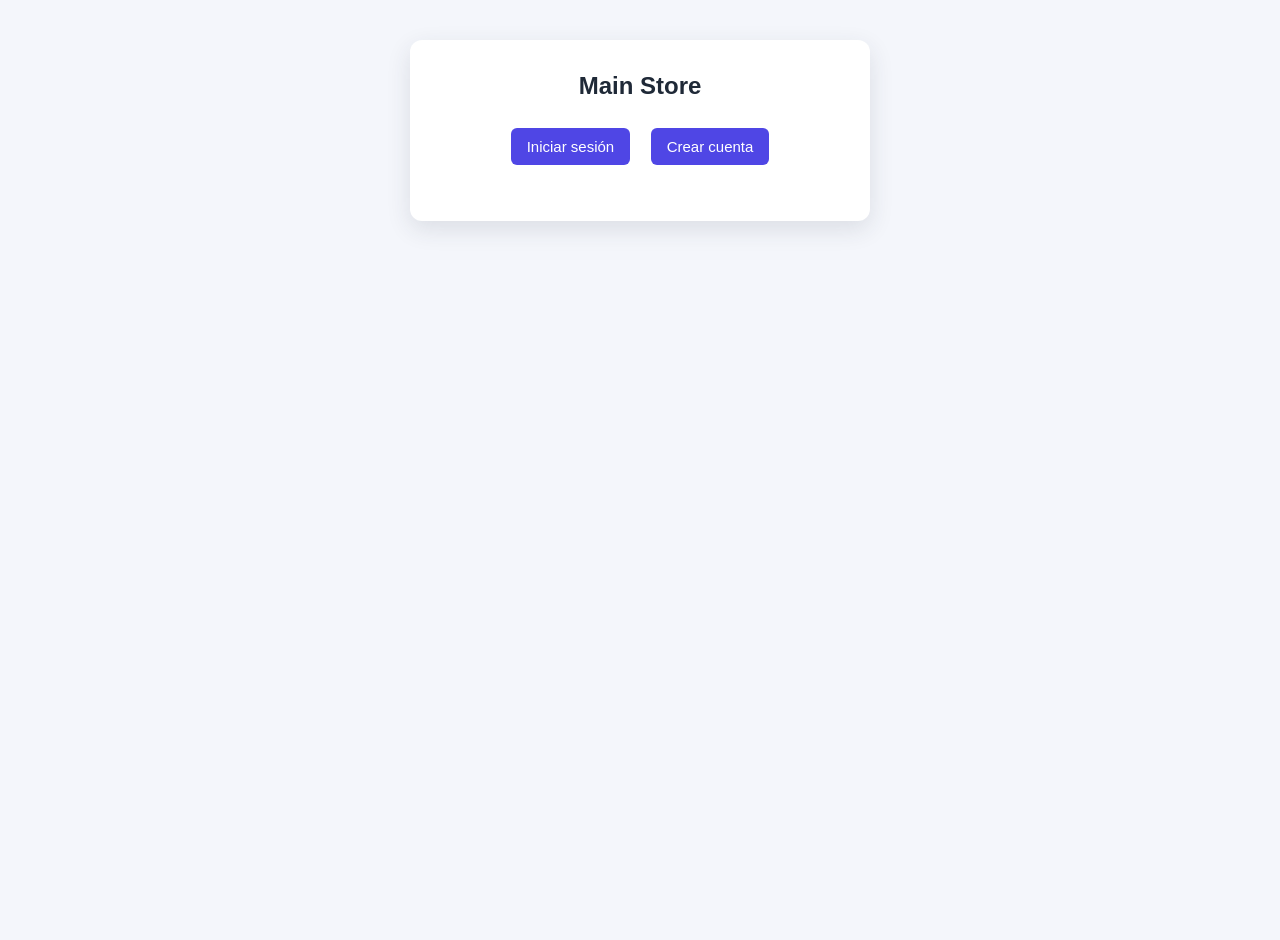
<file: index.html>
<!DOCTYPE html>
<html lang="es">
<head>
    <meta charset="UTF-8">
    <meta name="viewport" content="width=device-width, initial-scale=1.0">
    <title>Main Store</title>
    <link rel="stylesheet" href="styles.css">
</head>
<body>
    <main class="page">
        <section class="card">
            <h1>Main Store</h1>
            <p class="actions">
                <a class="button" href="src/signin.html">Iniciar sesión</a>
                <a class="button" href="src/signup.html">Crear cuenta</a>
            </p>
        </section>
    </main>
</body>
</html>
</file>
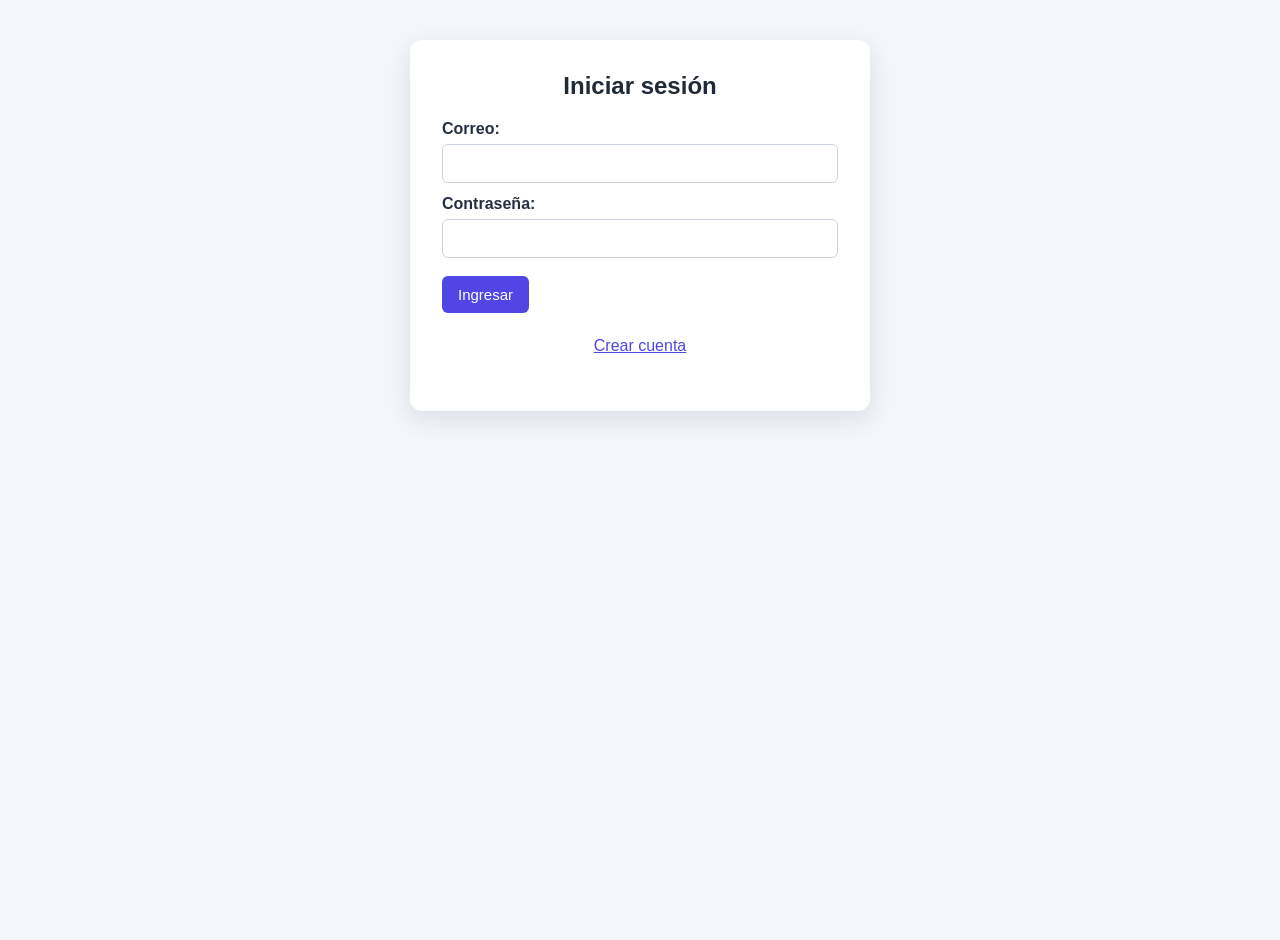
<file: src/signin.html>
<!DOCTYPE html>
<html lang="es">
<head>
    <meta charset="UTF-8">
    <title>Iniciar sesión</title>
    <link rel="stylesheet" href="../styles.css">
</head>
<body>
    <main class="page">
        <section class="card">
            <h1>Iniciar sesión</h1>

            <form action="signin.php" method="post">
                <label for="email">Correo:</label>
                <input id="email" type="email" name="email" required>

                <label for="password">Contraseña:</label>
                <input id="password" type="password" name="password" required>

                <button type="submit">Ingresar</button>
            </form>

            <p class="actions"><a href="signup.html">Crear cuenta</a></p>
        </section>
    </main>
</body>
</html>
</file>
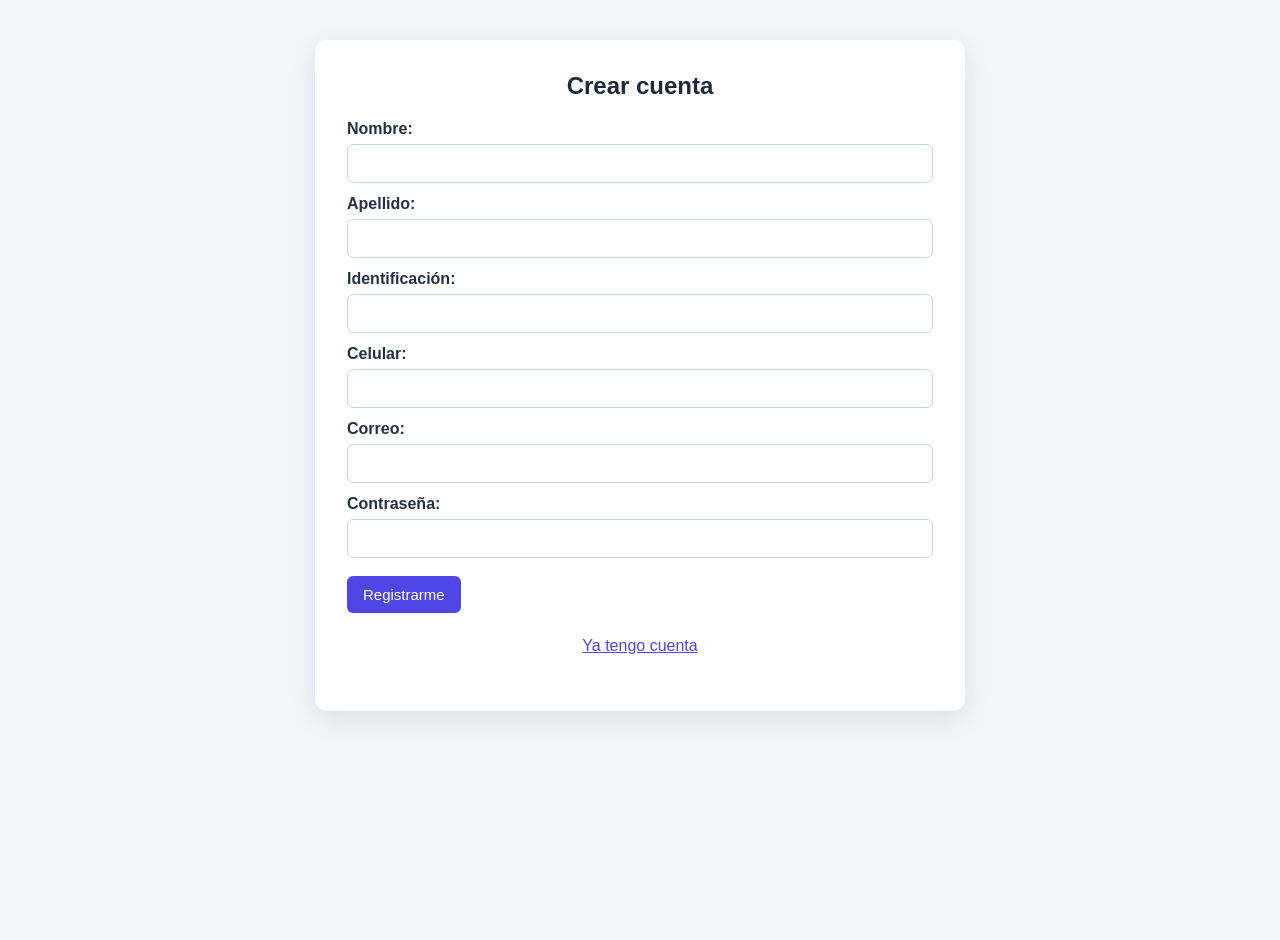
<file: src/signup.html>
<!DOCTYPE html>
<html lang="es">
<head>
    <meta charset="UTF-8">
    <title>Crear cuenta</title>
    <link rel="stylesheet" href="../styles.css">
</head>
<body>
    <main class="page">
        <section class="card card-wide">
            <h1>Crear cuenta</h1>

            <form action="signup.php" method="post">
                <label for="firstname">Nombre:</label>
                <input id="firstname" type="text" name="firstname" required>

                <label for="lastname">Apellido:</label>
                <input id="lastname" type="text" name="lastname" required>

                <label for="ident_number">Identificación:</label>
                <input id="ident_number" type="text" name="ident_number">

                <label for="mobile_phone">Celular:</label>
                <input id="mobile_phone" type="text" name="mobile_phone">

                <label for="email">Correo:</label>
                <input id="email" type="email" name="email" required>

                <label for="password">Contraseña:</label>
                <input id="password" type="password" name="password" required>

                <button type="submit">Registrarme</button>
            </form>

            <p class="actions"><a href="signin.html">Ya tengo cuenta</a></p>
        </section>
    </main>
</body>
</html>
</file>
<file: styles.css>
* {
    box-sizing: border-box;
}

body {
    margin: 0;
    min-height: 100vh;
    background: #f4f6fb;
    color: #263044;
    font-family: Arial, sans-serif;
}

.page {
    width: min(1100px, calc(100% - 32px));
    margin: 40px auto;
}

.card {
    width: min(460px, 100%);
    margin: 0 auto;
    padding: 32px;
    background: #ffffff;
    border-radius: 12px;
    box-shadow: 0 8px 24px rgba(38, 48, 68, 0.12);
}

.card-wide {
    width: min(650px, 100%);
}

h1 {
    margin-top: 0;
    color: #1f2937;
    text-align: center;
}

.welcome {
    margin-bottom: 20px;
    text-align: right;
}

form label {
    display: block;
    margin-top: 12px;
    font-weight: bold;
}

input[type="text"],
input[type="email"],
input[type="password"] {
    width: 100%;
    margin-top: 6px;
    padding: 10px 12px;
    border: 1px solid #cbd3e1;
    border-radius: 6px;
    font-size: 15px;
}

input:focus {
    border-color: #4f46e5;
    outline: none;
    box-shadow: 0 0 0 3px rgba(79, 70, 229, 0.12);
}

button,
.button {
    display: inline-block;
    margin-top: 18px;
    padding: 10px 16px;
    border: 0;
    border-radius: 6px;
    background: #4f46e5;
    color: #ffffff;
    font-size: 15px;
    text-decoration: none;
    cursor: pointer;
}

a {
    color: #4f46e5;
}

.actions {
    text-align: center;
}

.actions a {
    display: inline-block;
    margin: 8px;
}

.table-wrap {
    overflow-x: auto;
    background: #ffffff;
    border-radius: 10px;
    box-shadow: 0 6px 18px rgba(38, 48, 68, 0.10);
}

table {
    width: 100%;
    border-collapse: collapse;
}

th,
td {
    padding: 12px;
    border-bottom: 1px solid #e5e7eb;
    text-align: left;
}

th {
    background: #eef2ff;
    color: #3730a3;
}

tr:hover td {
    background: #fafafa;
}

.photo {
    width: 70px;
    height: 70px;
    border-radius: 8px;
    object-fit: cover;
}
</file>
